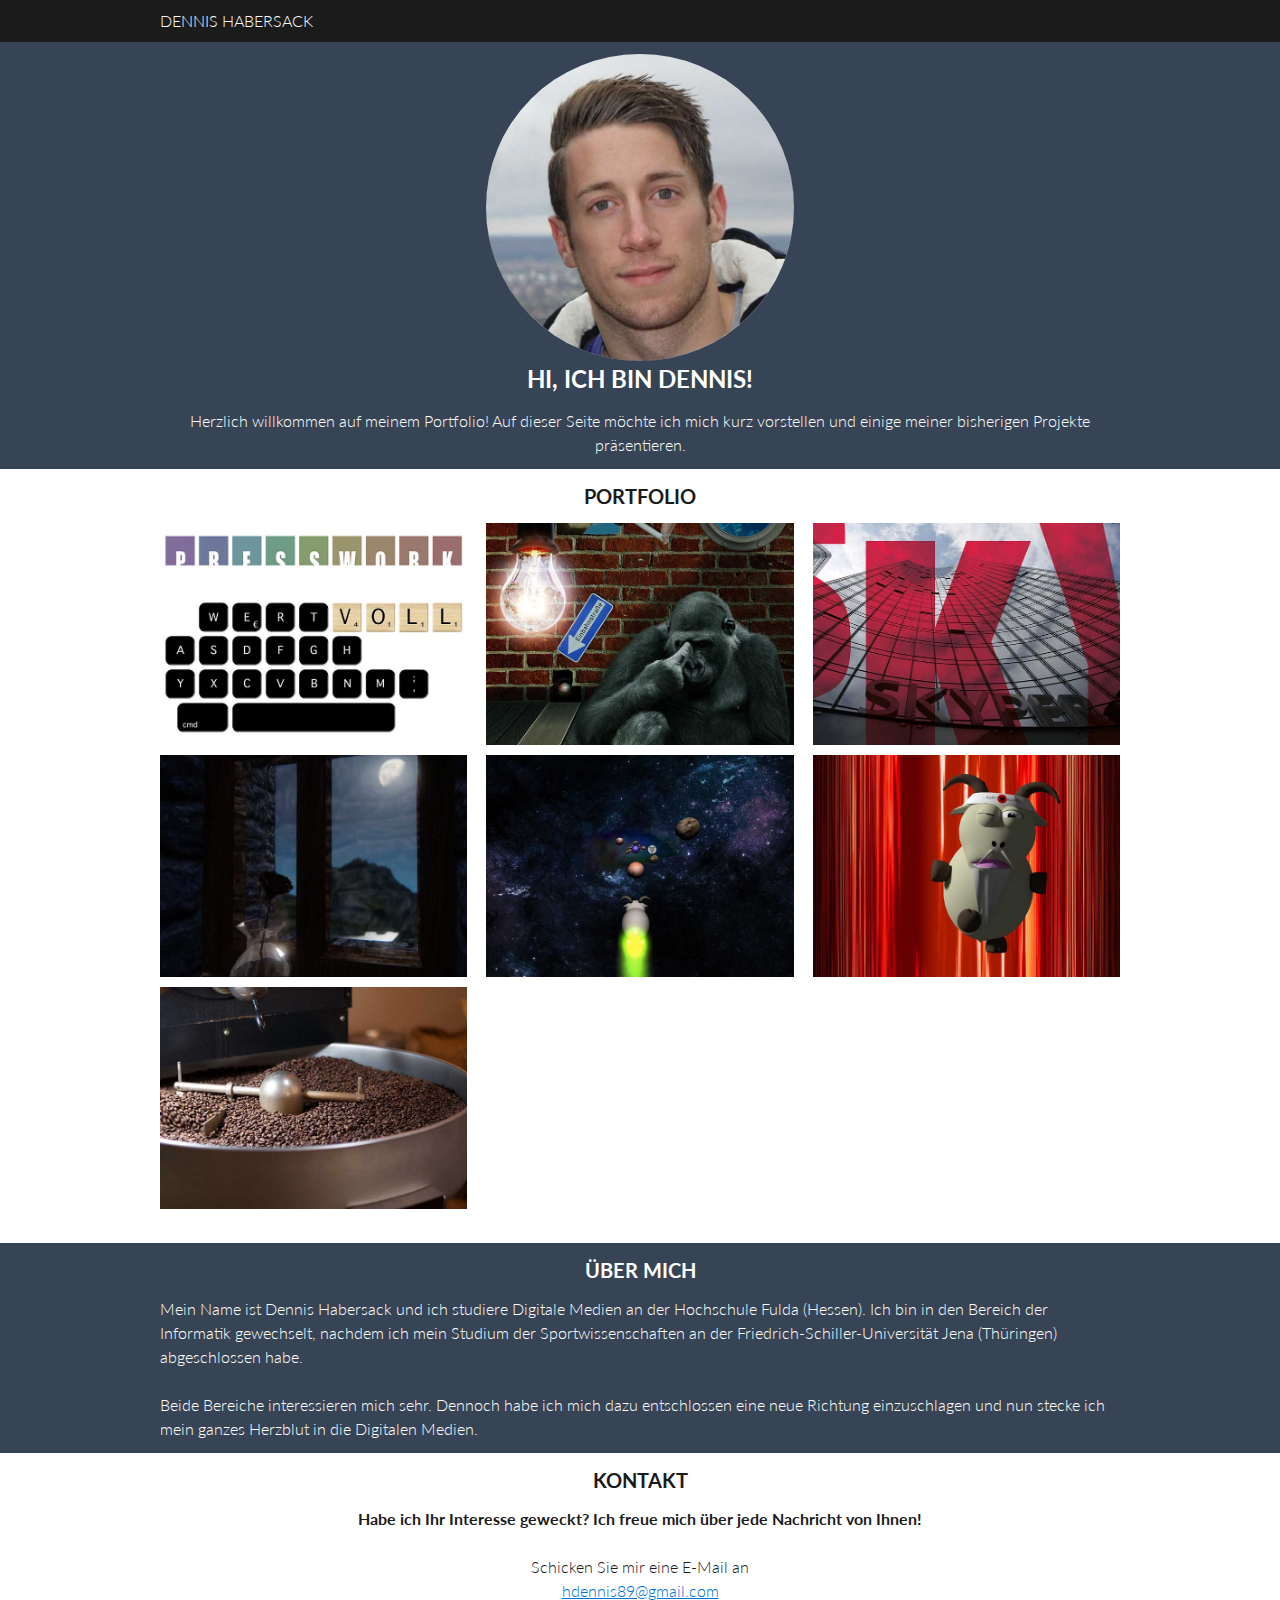
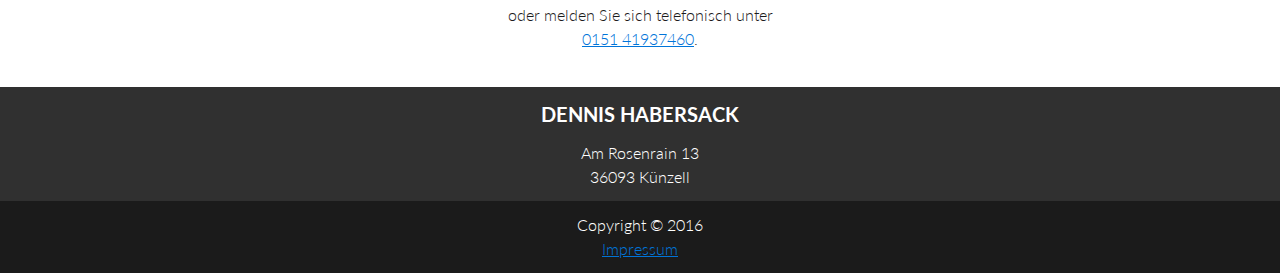
<file: index.html>
<!DOCTYPE html>
<html>
  <head>
    <meta charset="utf-8">
    <meta name="viewport" content="width=device-width, initial-scale=1">
    <meta http-equiv="X-UA-Compatible" content="IE=edge">

    <title>Dennis’ Portfolio</title>

    <link href="/normalize.css" rel="stylesheet">
    <link href="/style.css" rel="stylesheet">
    <link href="http://fonts.googleapis.com/css?family=Lato:400,700,400italic,700italic" rel="stylesheet">
  </head>

  <body>
    <header class="header">
      <div class="header__container">
        <a class="header__link" href="/">
          Dennis Habersack
        </a>
      </div>
    </header>

    <section class="hero">
      <div class="hero__container">
        <img class="hero__avatar" src="/img/dennis.jpg" alt="Dennis Habersack">

        <h1>
          Hi, ich bin Dennis!
        </h1>

        <p class="hero__greeting">
          Herzlich willkommen auf meinem Portfolio! Auf dieser Seite
          m&ouml;chte ich mich kurz vorstellen und einige meiner bisherigen
          Projekte pr&auml;sentieren.
        </p>
      </div>
    </section>

    <main class="main">
      <h2>
        Portfolio
      </h2>

      <nav class="project-navigation">
        <ul class="project-navigation__list">
          <li class="project-navigation__item">
            <button class="project-navigation__project js-open-project" type="button" data-project="project-1">
              <img class="project-navigation__image" src="/img/project-1.jpg">
            </button>
          </li>
          <li class="project-navigation__item">
            <button class="project-navigation__project js-open-project" type="button" data-project="project-2">
              <img class="project-navigation__image" src="/img/project-2_1.jpg">
            </button>
          </li>
          <li class="project-navigation__item">
            <button class="project-navigation__project js-open-project" type="button" data-project="project-3">
              <img class="project-navigation__image" src="/img/project-3.jpg">
            </button>
          </li>
          <li class="project-navigation__item">
            <button class="project-navigation__project js-open-project" type="button" data-project="project-4">
              <img class="project-navigation__image" src="/img/project-4.jpg">
            </button>
          </li>
          <li class="project-navigation__item">
            <button class="project-navigation__project js-open-project" type="button" data-project="project-5">
              <img class="project-navigation__image" src="/img/project-5.jpg">
            </button>
          </li>
          <li class="project-navigation__item">
            <button class="project-navigation__project js-open-project" type="button" data-project="project-6">
              <img class="project-navigation__image" src="/img/project-6.jpg">
            </button>
          </li>
        <li class="project-navigation__item">
            <button class="project-navigation__project js-open-project" type="button" data-project="project-7">
              <img class="project-navigation__image" src="/img/project-7.jpg">
            </button>
          </li>
        </ul>
      </nav>

      <article class="project js-project" data-project="project-1">
        <div class="project__container">
          <button class="project__close js-close-project" type="button">
            Schlie&szlig;en
          </button>

          <h3>Layout Übung</h3>

          <img class="project__image" src="/img/project-1_1_2.jpg">
          <img class="project__image" src="/img/project-1_2.jpg">
          <img class="project__image" src="/img/project-1_3.jpg">
          <img class="project__image" src="/img/project-1_4.jpg">
          <img class="project__image" src="/img/project-1_5.jpg">
          <img class="project__image" src="/img/project-1_6.jpg">
          <img class="project__image" src="/img/project-1_7.jpg">

          <p>
            Dieses Projekt entstand im Wintersemester 2013/14 im Rahmen der
            Lehrveranstaltung &ldquo;Gestaltungsgrundlagen/Medienwerkzeuge&ldquo;. Es war
            Teilprojekt des Kurses und wurde mittels Photoshop umgesetzt. Es
            handelt sich hierbei um eine Layout &Uuml;bung mit vorgegebenem
            Raster. Auf dem ersten Bild ist das verwendete Raster zu erkennen.
            Es besteht aus 54 Feldern, die R&auml;nder bleiben frei. 38 der 54
            Rasterfelder sollten gef&uuml;llt werden mit Text/Blindtext, Fotos,
            &Uuml;berschriften oder Thumbnails.
          </p>

          <dl class="project__metadata">
            <dt class="project__metadata__key">Kurs</dt>

            <dd class="project__metadata__value">
              Gestaltungsgrundlagen
            </dd>

            <dt class="project__metadata__key">Zeitraum</dt>

            <dd class="project__metadata__value">
              WiSe 2013/14
            </dd>

            <dt class="project__metadata__key">Technologie</dt>

            <dd class="project__metadata__value">
              Photoshop
            </dd>
          </dl>

          <button class="project__close js-close-project" type="button">
            Schlie&szlig;en
          </button>
        </div>
      </article>

      <article class="project js-project" data-project="project-2">
        <div class="project__container">
          <button class="project__close js-close-project" type="button">
            Schlie&szlig;en
          </button>

          <h3>Photoshop Projekt</h3>

          <img class="project__image" src="/img/project-2_2.jpg">

          <p>
            Dieses Projekt entstand im Wintersemester 2013/14 im Rahmen der
            Lehrveranstaltung &ldquo;Gestaltungsgrundlagen/Medienwerkzeuge&ldquo;. Es handelt
            sich dabei um ein Teilprojekt des Kurses und wurde mittels
            Photoshop umgesetzt.
          </p>

          <dl class="project__metadata">
            <dt class="project__metadata__key">Kurs</dt>

            <dd class="project__metadata__value">
              Medienwerkzeuge
            </dd>

            <dt class="project__metadata__key">Zeitraum</dt>

            <dd class="project__metadata__value">
              WiSe 2013/14
            </dd>

            <dt class="project__metadata__key">Technologie</dt>

            <dd class="project__metadata__value">
              Photoshop
            </dd>
          </dl>

          <button class="project__close js-close-project" type="button">
            Schlie&szlig;en
          </button>
        </div>
      </article>

      <article class="project js-project" data-project="project-3">
        <div class="project__container">
          <button class="project__close js-close-project" type="button">
            Schlie&szlig;en
          </button>

          <h3>Fotografie und Typografie</h3>

          <img class="project__image" src="/img/project-3_1.jpg">
          <img class="project__image" src="/img/project-3_2.jpg">
          <img class="project__image" src="/img/project-3_3.jpg">
          <img class="project__image" src="/img/project-3_4.jpg">
          <img class="project__image" src="/img/project-3_5.jpg">
          <img class="project__image" src="/img/project-3_6.jpg">
          <img class="project__image" src="/img/project-3_7.jpg">

          <p>
            Dieses Projekt entstand im Sommersemester 2015 im Rahmen des
            Wahlfachs/Sonderproblems &ldquo;Von der Idee &uuml;ber das Experiment zum
            Bildessay - Praktisches Arbeiten mit Fotografie und Typografie&ldquo;.
            Mein selbstgew&auml;hltes Thema unter dem zweideutig zu
            verstehenden Namen &ldquo;Formen der Architektur&rdquo; zeigt
            verschiedene Geb&auml;ude aus Frankfurt am Main, die eine
            architektonische Besonderheit aufweisen. Die geschossenen Fotos
            werden erg&auml;nzt durch typografische Elemente und
            erkl&auml;rende Texte, die Bezug auf die Form des Bauwerks nehmen.
          </p>

          <dl class="project__metadata">
            <dt class="project__metadata__key">Kurs</dt>

            <dd class="project__metadata__value">
              Sonderproblem der Digitalen Medien
            </dd>

            <dt class="project__metadata__key">Zeitraum</dt>

            <dd class="project__metadata__value">
              SoSe 2015
            </dd>

            <dt class="project__metadata__key">Technologie</dt>

            <dd class="project__metadata__value">
              Photoshop
            </dd>
          </dl>

          <button class="project__close js-close-project" type="button">
            Schlie&szlig;en
          </button>
        </div>
      </article>

      <article class="project js-project" data-project="project-4">
        <div class="project__container">
          <button class="project__close js-close-project" type="button">
            Schlie&szlig;en
          </button>

          <h3>Bachelor Projekt</h3>

          <div class="video">
            <iframe class="video__content" src="https://www.youtube.com/embed/TxeSq_cv65M?rel=0&amp;showinfo=0" frameborder="0" allowfullscreen>
            </iframe>
          </div>

          <p>
            Das Bachelor-Projekt erstreckte sich &uuml;ber einen Zeitraum von
            zwei Semestern. In einer Gruppe von zehn Personen sollte ein Spiel
            entwickelt werden. Dabei wurde das bekannte Disney-M&auml;rchen
            &ldquo;Die Sch&ouml;ne und das Biest&rdquo; in eine gruseligere
            Variante umgewandelt. Ziel des Spiels ist es, der Protagonistin
            dabei zu helfen aus dem Schloss zu entkommen. Ein zu langer
            Aufenthalt in der Dunkelheit entzieht der Protagonistin
            Lebensenergie. Man muss also vorher genau &uuml;berlegen, welchen
            Weg man w&auml;hlt und sich gegebenenfalls sehr beeilen. Meine
            Aufgabe im Projekt bestand haupts&auml;chlich in der Modellierung
            und Texturierung der Objekte mit Hilfe der Open Source
            3D-Grafiksoftware Blender. Um die Gruppenmitglieder im Spiel zu
            verewigen, habe ich außerdem unsere K&ouml;pfe mittels Photoshop in
            alte Gem&auml;lde integriert. Die so entstandene Ahnengalerie ist
            neben weiteren Szenen aus dem Spiel im obigen Gameplay-Video zu
            sehen.
          </p>

          <dl class="project__metadata">
            <dt class="project__metadata__key">Kurs</dt>

            <dd class="project__metadata__value">
              Bachelor Projekt
            </dd>

            <dt class="project__metadata__key">Zeitraum</dt>

            <dd class="project__metadata__value">
              WiSe 2014/15 - SoSe 2015
            </dd>

            <dt class="project__metadata__key">Technologie</dt>

            <dd class="project__metadata__value">
              CryENGINE, Blender, Photoshop
            </dd>
          </dl>

          <button class="project__close js-close-project" type="button">
            Schlie&szlig;en
          </button>
        </div>
      </article>

      <article class="project js-project" data-project="project-5">
        <div class="project__container">
          <button class="project__close js-close-project" type="button">
            Schlie&szlig;en
          </button>

          <h3>Spacegoat</h3>

          <a href="SpaceGoat/index.html">
            <img class="project__image" src="/img/project-5_1.jpg">
          </a>

          <p>
            SpaceGoat entstand im Sommersemester 2015 im Rahmen der
            Lehrveranstaltung &ldquo;Grafische Datenverarbeitung&rdquo;. Es
            handelt sich dabei um ein browserbasiertes 3D-Game. Zur Umsetzung
            wurden allen voran HTML, CSS und Javascript verwendet. Hierbei
            wurde vor Allem auf die WebGL-basierte Bibliothek Three.js
            zur&uuml;ckgegriffen. Die Objekte wurden mittels der Open Source
            3D-Grafiksoftware Blender modelliert und texturiert. Das Projekt
            entstand in einer Gruppe von f&uuml;nf Mitgliedern.  Mit einem
            Klick auf das Bild gelangt man zum Spiel (die Verwendung von
            Firefox im Vollbildmodus wird empfohlen). Viel Spa&szlig;!
          </p>

          <dl class="project__metadata">
            <dt class="project__metadata__key">Kurs</dt>

            <dd class="project__metadata__value">
              Grafische Datenverarbeitung
            </dd>

            <dt class="project__metadata__key">Zeitraum</dt>

            <dd class="project__metadata__value">
              SoSe 2015
            </dd>

            <dt class="project__metadata__key">Technologie</dt>

            <dd class="project__metadata__value">
              HTML, CSS, Javascript, Three.js, Blender
            </dd>
          </dl>

          <button class="project__close js-close-project" type="button">
            Schlie&szlig;en
          </button>
        </div>
      </article>

      <article class="project js-project" data-project="project-6">
        <div class="project__container">
          <button class="project__close js-close-project" type="button">
            Schlie&szlig;en
          </button>

          <h3>Spacegoat Episode I</h3>

          <div class="video">
            <iframe class="video__content" src="https://www.youtube.com/embed/f3DIDqxRlZA?rel=0&amp;showinfo=0" frameborder="0" allowfullscreen>
            </iframe>
          </div>

          <p>
            Dieser Animationsfilm entstand im Wintersemester 2015/16 im Rahmen
            der Lehrveranstaltung &ldquo;3D Modellierung und Animation&rdquo;.
            Er zeigt die Vorgeschichte zu dem im vorherigen Semester
            entstandenen browserbasierten 3D-Game SpaceGoat. Genauso wie das
            Spiel, entstand auch der Film in Gruppenarbeit. Mein Part war
            hierbei die Modellierung, Texturierung und Animation aller Objekte
            der Szene in Japan. Bei der verwendeten Technologie handelt es sich
            um die Open Source 3D-Grafiksoftware Blender. Die Texturen
            entstanden teilweise mit Hilfe von Photoshop.
          </p>

          <dl class="project__metadata">
            <dt class="project__metadata__key">Kurs</dt>

            <dd class="project__metadata__value">
              3D Modellierung und Animation
            </dd>

            <dt class="project__metadata__key">Zeitraum</dt>

            <dd class="project__metadata__value">
              WiSe 2015/16
            </dd>

            <dt class="project__metadata__key">Technologie</dt>

            <dd class="project__metadata__value">
              Blender, Photoshop
            </dd>
          </dl>

          <button class="project__close js-close-project" type="button">
            Schlie&szlig;en
          </button>
        </div>
      </article>

      <article class="project js-project" data-project="project-7">
        <div class="project__container">
          <button class="project__close js-close-project" type="button">
            Schlie&szlig;en
          </button>

          <h3>Mediendesign - Onlineshop</h3>

          <img class="project__image" src="/img/project-7_1.jpg">
          <img class="project__image" src="/img/project-7_2.jpg">

          <p>
            Dieses Projekt entstand im Sommersemester 2015 im Rahmen der
            Lehrveranstaltung &ldquo;Mediendesign&rdquo;. Ziel des Kurses war
            die Gestaltung und Umsetzung eines Onlineshops zu einem frei
            w&auml;hlbaren Thema mittels HTML und CSS. Dies geschah in Gruppen
            von drei Personen. Bei dem Ergebnis handelt es sich aufgrund der
            Aufgabenstellung um einen Prototypen mit eingeschr&auml;nktem
            Funktionsumfang.
          </p>

          <dl class="project__metadata">
            <dt class="project__metadata__key">Kurs</dt>

            <dd class="project__metadata__value">
              Mediendesign
            </dd>

            <dt class="project__metadata__key">Zeitraum</dt>

            <dd class="project__metadata__value">
              SoSe 2015
            </dd>

            <dt class="project__metadata__key">Technologie</dt>

            <dd class="project__metadata__value">
              HTML, CSS
            </dd>
          </dl>

          <button class="project__close js-close-project" type="button">
            Schlie&szlig;en
          </button>
        </div>
      </article>
    </main>

    <section class="about">
      <div class="about__container">
        <h2>
          &Uuml;ber mich
        </h2>

        <p>
          Mein Name ist Dennis Habersack und ich studiere Digitale Medien an
          der Hochschule Fulda (Hessen). Ich bin in den Bereich der Informatik
          gewechselt, nachdem ich mein Studium der Sportwissenschaften an der
          Friedrich-Schiller-Universit&auml;t Jena (Th&uuml;ringen)
          abgeschlossen habe.
        </p>

        <p class="about__content">
          Beide Bereiche interessieren mich sehr. Dennoch habe ich mich dazu
          entschlossen eine neue Richtung einzuschlagen und nun stecke ich mein
          ganzes Herzblut in die Digitalen Medien.
        </p>
      </div>
    </section>

    <section class="contact">
      <div class="contact__container">
        <h2>Kontakt</h2>

        <p class="contact__introduction">
          Habe ich Ihr Interesse geweckt? Ich freue mich über jede Nachricht 
          von Ihnen!</p>

        <p>
          Schicken Sie mir eine E-Mail an<br>
          <a href="mailto:hdennis89@gmail.com">hdennis89@gmail.com</a><br>
          oder melden Sie sich telefonisch unter<br>
          <a href="tel:+4915141937460">0151 41937460</a>.
        </p>
      </div>
    </section>

    <footer class="footer">
      <h2>
        Dennis Habersack
      </h2>

      <p class="footer__address">
        Am Rosenrain 13<br>
        36093 K&uuml;nzell
      </p>

      <p class="footer__copyright">
        Copyright &copy; 2016
        <br>
        <a href="imprint.html">Impressum</a>
      </p>

    </footer>

    <script src="script.min.js"></script>
    <script>
      (function(i,s,o,g,r,a,m){i['GoogleAnalyticsObject']=r;i[r]=i[r]||function(){
      (i[r].q=i[r].q||[]).push(arguments)},i[r].l=1*new Date();a=s.createElement(o),
      m=s.getElementsByTagName(o)[0];a.async=1;a.src=g;m.parentNode.insertBefore(a,m)
      })(window,document,'script','//www.google-analytics.com/analytics.js','ga');

      ga('set', 'anonymizeIp', true);
      ga('create', 'UA-71736630-1', 'auto');
      ga('send', 'pageview');
    </script>
  </body>
</html>
</file>
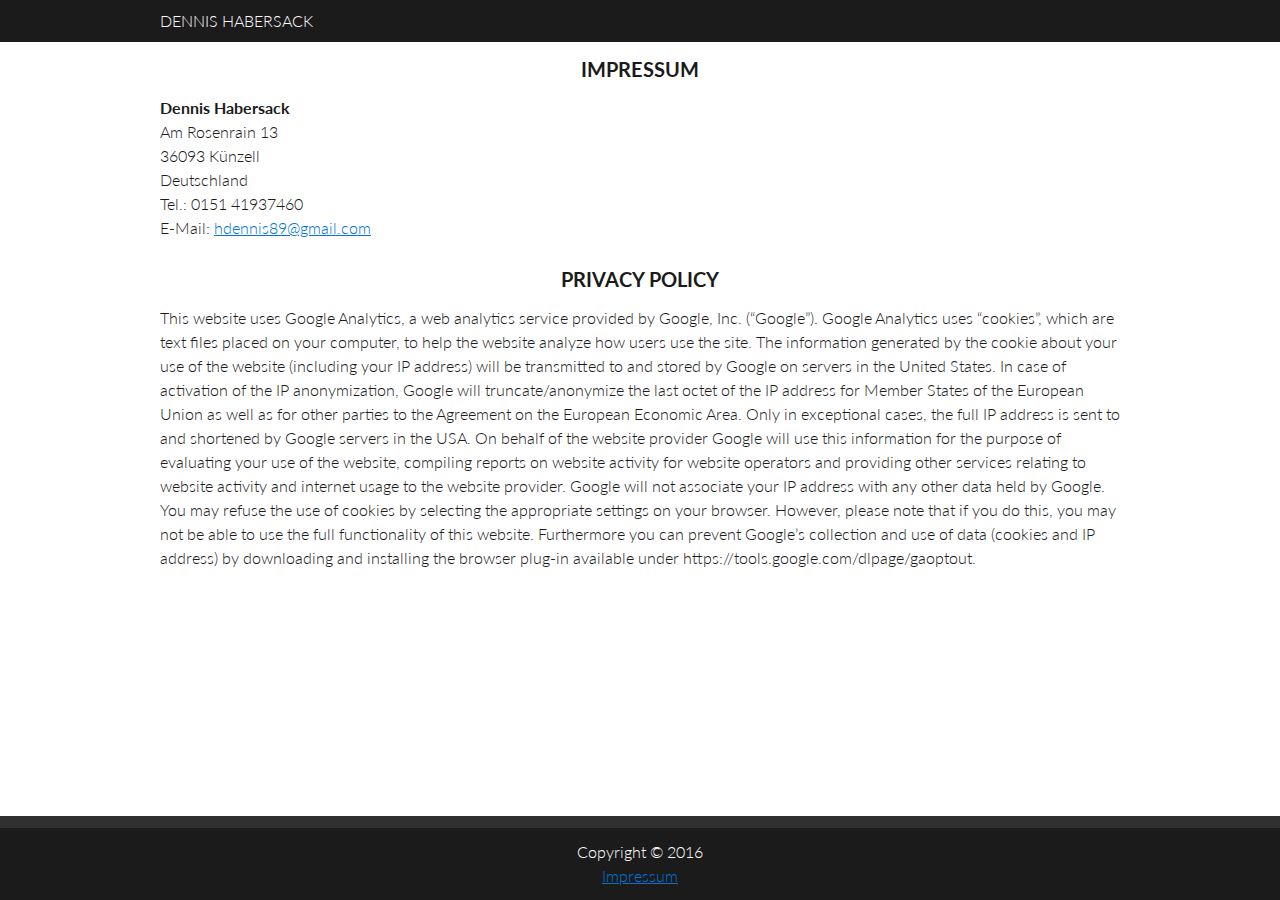
<file: imprint.html>
<!DOCTYPE html>
<html>
  <head>
    <meta charset="utf-8">
    <meta name="viewport" content="width=device-width, initial-scale=1">
    <meta http-equiv="X-UA-Compatible" content="IE=edge">

    <title>Impressum</title>

    <link href="/normalize.css" rel="stylesheet">
    <link href="/style.css" rel="stylesheet">
    <link href="http://fonts.googleapis.com/css?family=Lato:400,700,400italic,700italic" rel="stylesheet">
  </head>

  <body>
    <header class="header">
      <div class="header__container">
        <a class="header__link" href="/">
          Dennis Habersack
        </a>
      </div>
    </header>

    <main class="main">
      <h2>
        Impressum
      </h2>

      <p>
        <strong>Dennis Habersack</strong><br>
        Am Rosenrain 13<br>
        36093 K&uuml;nzell<br>
        Deutschland<br>
        Tel.: 0151 41937460<br>
        E-Mail: <a href="mailto:hdennis89@gmail.com">hdennis89@gmail.com</a>
      </p>

      <h2>
        Privacy policy
      </h2>

      <p>
      This website uses Google Analytics, a web analytics service provided by Google, Inc. (“Google”). Google Analytics uses “cookies”, which are text files placed on your computer, to help the website analyze how users use the site. The information generated by the cookie about your use of the website (including your IP address) will be transmitted to and stored by Google on servers in the United States. In case of activation of the IP anonymization, Google will truncate/anonymize the last octet of the IP address for Member States of the European Union as well as for other parties to the Agreement on the European Economic Area. Only in exceptional cases, the full IP address is sent to and shortened by Google servers in the USA. On behalf of the website provider Google will use this information for the purpose of evaluating your use of the website, compiling reports on website activity for website operators and providing other services relating to website activity and internet usage to the website provider. Google will not associate your IP address with any other data held by Google. You may refuse the use of cookies by selecting the appropriate settings on your browser. However, please note that if you do this, you may not be able to use the full functionality of this website. Furthermore you can prevent Google’s collection and use of data (cookies and IP address) by downloading and installing the browser plug-in available under https://tools.google.com/dlpage/gaoptout.
      </p>
    </main>

    <footer class="footer">
      <p class="footer__copyright">
        Copyright &copy; 2016<br>
        <a href="imprint.html">Impressum</a>
      </p>
    </footer>

    <script src="script.min.js"></script>
    <script>
      (function(i,s,o,g,r,a,m){i['GoogleAnalyticsObject']=r;i[r]=i[r]||function(){
      (i[r].q=i[r].q||[]).push(arguments)},i[r].l=1*new Date();a=s.createElement(o),
      m=s.getElementsByTagName(o)[0];a.async=1;a.src=g;m.parentNode.insertBefore(a,m)
      })(window,document,'script','//www.google-analytics.com/analytics.js','ga');

      ga('set', 'anonymizeIp', true);
      ga('create', 'UA-71736630-1', 'auto');
      ga('send', 'pageview');
    </script>
  </body>
</html>
</file>
<file: style.css>
.about__container,.contact__container,.header__container,.hero__container,.main,.project__container{margin:0 2%}@media (min-width: 480px){.about__container,.contact__container,.header__container,.hero__container,.main,.project__container{margin-left:4%;margin-right:4%}}@media (min-width: 640px){.about__container,.contact__container,.header__container,.hero__container,.main,.project__container{margin-left:10%;margin-right:10%}}@media (min-width: 1200px){.about__container,.contact__container,.header__container,.hero__container,.main,.project__container{margin-left:auto;margin-right:auto;width:96em}}a{color:#0074d9;display:inline-block}a:hover{color:#00539c}a:visited{color:#b10dc9}body{background:#fff;color:#1b1b1b;display:flex;flex-direction:column;font-family:Lato,"Helvetica Neue",Helvetica,Arial,sans-serif;font-weight:300;line-height:1.5;min-height:100vh}button{background:#364455;border:0;border-radius:0.125em;color:#fff;font-size:1.6rem;margin-bottom:0.75em;padding:0.375em 1.25em}button:focus{outline:none}button:hover{background:#5a718d}dd{font-size:1.6rem;margin:0 0 0.375em}dd:last-of-type{margin-bottom:0}dl{overflow:hidden}dt{font-size:1.6rem;font-weight:bold}fieldset{border:0;margin:0;padding:0}html{font-size:62.5%}h1,h2,h3,h4,h5,h6{font-size:1rem;font-weight:700;margin:0;text-align:center;text-transform:uppercase}h1{font-size:2.4rem;margin-bottom:0.5em}h2{font-size:2rem;margin-bottom:0.6em}h3{font-size:2rem;margin-bottom:0.6em}img{display:block;width:100%}input{border:0.0625em solid #aaa;border-radius:0.125em;font-size:1.6rem;margin-bottom:0.75em;padding:0.3125em 0.25em;width:100%}input:focus{background:#ffed7a;outline:none}@media (min-width: 480px){input{width:66%}}@media (min-width: 640px){input{width:49%}}label{display:block;font-size:1.6rem}legend{font-size:1.6rem;font-weight:bold}li{font-size:1.6rem}ol{margin:0 0 1.2em}p{font-size:1.6rem;margin:0 0 1.5em}textarea{border:0.0625em solid #aaa;border-radius:0.2em;font-size:1.6rem;height:7.5em;width:100%}textarea:focus{background:#ffed7a;outline:none}ul{margin:0 0 1.2em}*,*::after,*::before{box-sizing:inherit}html{box-sizing:border-box}.about{background:#364455;color:#fff;padding:1.2em 0}.about__content:last-of-type{margin-bottom:0}.contact{padding:1.2em 0;text-align:center}.contact__introduction{font-weight:700}.footer{background:#303030;color:#fff;padding-top:1.2rem;text-align:center}.footer__address{margin-bottom:0.75em}.footer__copyright{background:#1b1b1b;margin-bottom:0;padding:0.75em 0}.header{background:#1b1b1b;padding-bottom:0.9em;padding-top:0.9em}.header__link{font-size:1.6rem;text-decoration:none;text-transform:uppercase}.header__link,.header__link:visited{color:#fff}.hero{background:#364455;color:#fff;padding:1.2em 0;text-align:center}.hero__avatar{border-radius:50%;margin:0 auto;width:32%}.hero__greeting{margin-bottom:0}.main{flex-grow:1;padding:1.2em 0}.project{background:#fff;bottom:0;display:none;left:0;overflow:scroll;padding:1.2em 0;position:fixed;right:0;top:0}.project__close:last-of-type{margin-bottom:0}.project__description{text-align:center}.project__image{margin-bottom:1.2em;width:100%}.project__metadata{text-align:center}.project__metadata__key{display:inline-block}.project__metadata__key::after{content:':'}.project__metadata__value{display:inline-block;margin-bottom:0;margin-right:0.625em}.project-navigation__item{font-size:1rem;margin-bottom:1.2em}@media (min-width: 480px){.project-navigation__item{float:left;margin-bottom:0.6em;margin-right:2%;width:49%}.project-navigation__item:nth-of-type(2n){margin-right:0}}@media (min-width: 1200px){.project-navigation__item{width:32%}.project-navigation__item:nth-of-type(2n){margin-right:2%}.project-navigation__item:nth-of-type(3n){margin-right:0}}.project-navigation__list{list-style:none;padding:0}@media (min-width: 480px){.project-navigation__list{overflow:hidden}}.project-navigation__project{margin-bottom:0;padding:0;position:relative}.project-navigation__project::before{background-color:rgba(255,255,255,0.76);background-image:url("/img/magnifier.svg");background-position:center center;background-repeat:no-repeat;background-size:15%;bottom:0;content:'';display:block;left:0;opacity:0;position:absolute;right:0;top:0;transition:all 0.4s ease-in-out}.project-navigation__project:hover::before{opacity:1}.video{height:0;margin-bottom:1.2em;padding-bottom:56.25%;position:relative}.video__content{height:100%;left:0;position:absolute;top:0;width:100%}
</file>
